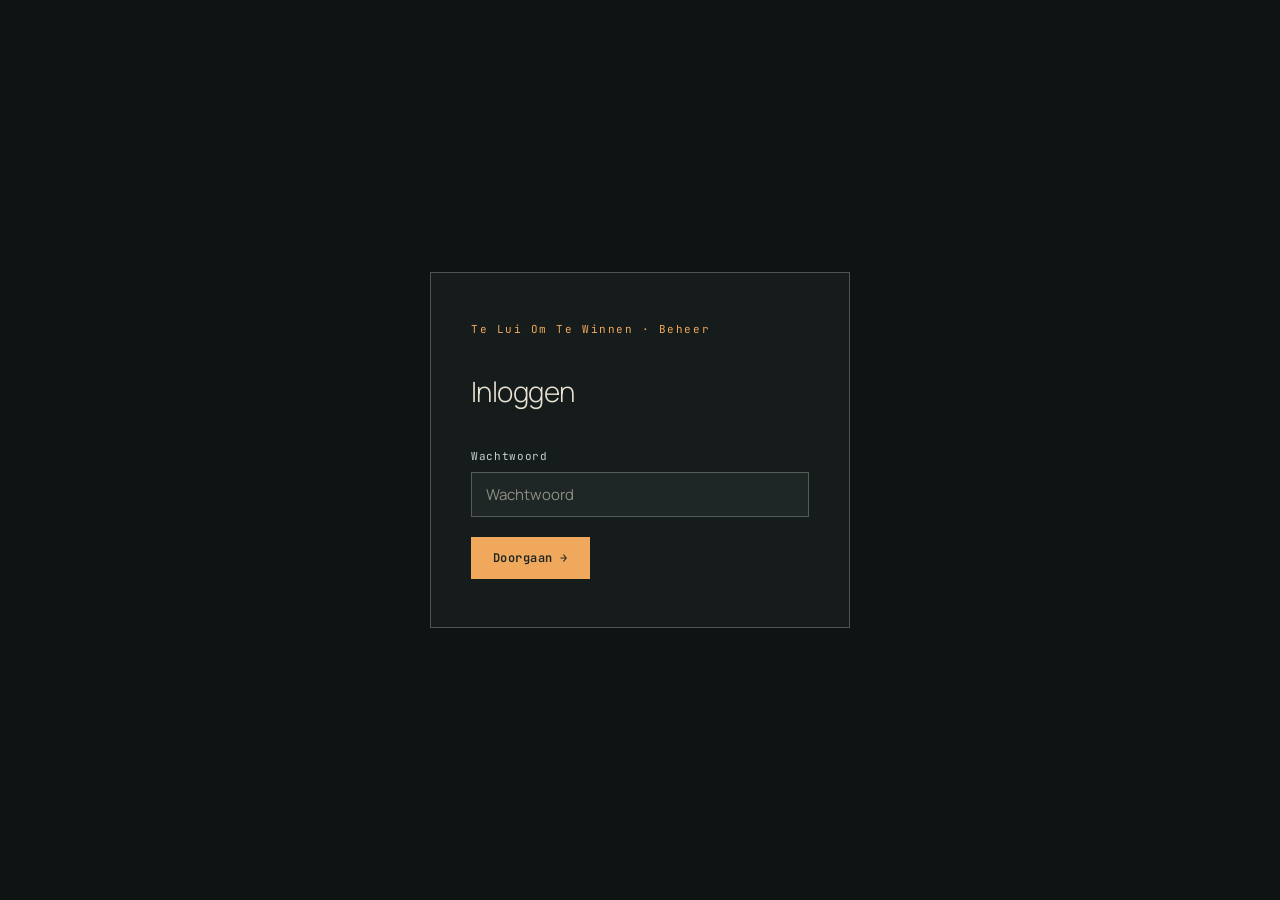
<file: admin.html>
<!doctype html>
<html lang="nl">
<head>
<meta charset="utf-8" />
<meta name="viewport" content="width=device-width, initial-scale=1" />
<title>Beheer — Te Lui Om Te Winnen</title>
<link rel="preconnect" href="https://fonts.googleapis.com">
<link rel="preconnect" href="https://fonts.gstatic.com" crossorigin>
<link href="https://fonts.googleapis.com/css2?family=Manrope:wght@300;400;500;600;700&family=JetBrains+Mono:wght@400;500&display=swap" rel="stylesheet">
<style>
:root {
  --bg: #0E1413;
  --bg2: #151C1B;
  --bg3: #1E2725;
  --border: rgba(233,226,211,0.14);
  --border-strong: rgba(233,226,211,0.28);
  --fg: #E9E2D3;
  --fg-soft: rgba(233,226,211,0.55);
  --orange: #F0A95C;
  --orange-deep: #E59A4F;
  --teal: #9DB5B0;
  --teal-deep: #C5D2CF;
  --danger: #e05c5c;
  --font: "Manrope", system-ui, sans-serif;
  --mono: "JetBrains Mono", ui-monospace, monospace;
}
*, *::before, *::after { box-sizing: border-box; margin: 0; padding: 0; }
html, body { height: 100%; }
body { font-family: var(--font); background: var(--bg); color: var(--fg); font-size: 15px; line-height: 1.5; -webkit-font-smoothing: antialiased; }

/* ---- Login ---- */
#login-screen {
  display: flex; align-items: center; justify-content: center;
  min-height: 100vh; padding: 40px 20px;
}
.login-box {
  width: 100%; max-width: 420px;
  border: 1px solid var(--border-strong);
  background: var(--bg2);
  padding: 48px 40px;
}
.login-logo {
  font-family: var(--mono); font-size: 11px; letter-spacing: 0.14em;
  color: var(--orange); margin-bottom: 32px;
}
.login-title {
  font-size: 28px; font-weight: 300; letter-spacing: -0.02em;
  color: var(--fg); margin-bottom: 8px;
}
.login-sub {
  font-size: 13px; color: var(--fg-soft); margin-bottom: 36px;
}
.field { display: flex; flex-direction: column; gap: 8px; margin-bottom: 20px; }
.field label { font-family: var(--mono); font-size: 11px; letter-spacing: 0.06em; color: var(--teal-deep); }
.field input, .field select, .field textarea {
  background: var(--bg3); border: 1px solid var(--border-strong);
  color: var(--fg); font-family: var(--font); font-size: 15px;
  padding: 11px 14px; outline: none;
  transition: border-color 0.2s;
}
.field input:focus, .field select:focus, .field textarea:focus { border-color: var(--orange); }
.field input::placeholder, .field textarea::placeholder { color: var(--fg-soft); }
.field textarea { resize: vertical; min-height: 70px; }
.field-hint { font-size: 12px; color: var(--fg-soft); line-height: 1.4; margin-top: 4px; }
.field-hint a { color: var(--orange); }
.btn {
  display: inline-flex; align-items: center; gap: 8px;
  background: var(--orange); color: #1B2422;
  border: none; font-family: var(--mono); font-size: 12px;
  letter-spacing: 0.04em; font-weight: 600;
  padding: 13px 22px; cursor: pointer;
  transition: background 0.2s, transform 0.15s;
}
.btn:hover { background: #F5BA75; transform: translateX(2px); }
.btn.secondary { background: transparent; border: 1px solid var(--border-strong); color: var(--fg-soft); }
.btn.secondary:hover { border-color: var(--fg-soft); color: var(--fg); transform: none; }
.btn.danger { background: transparent; border: 1px solid var(--danger); color: var(--danger); }
.btn.danger:hover { background: var(--danger); color: #fff; transform: none; }
.btn.small { padding: 7px 14px; font-size: 11px; }
.login-err { color: var(--danger); font-size: 13px; margin-top: 14px; display: none; }

/* ---- App shell ---- */
#app { display: none; flex-direction: column; min-height: 100vh; }
.topbar {
  position: sticky; top: 0; z-index: 50;
  background: var(--bg2); border-bottom: 1px solid var(--border);
  display: flex; align-items: center; justify-content: space-between;
  padding: 0 32px; height: 56px; gap: 24px;
}
.topbar-brand { font-family: var(--mono); font-size: 11px; letter-spacing: 0.1em; color: var(--orange); }
.topbar-save-wrap { display: flex; align-items: center; gap: 14px; }
.save-status { font-family: var(--mono); font-size: 11px; letter-spacing: 0.04em; color: var(--fg-soft); }
.save-status.ok { color: #5cb85c; }
.save-status.err { color: var(--danger); }

/* ---- Tabs ---- */
.tabs { background: var(--bg2); border-bottom: 1px solid var(--border); display: flex; padding: 0 32px; gap: 0; }
.tab {
  font-family: var(--mono); font-size: 12px; letter-spacing: 0.04em;
  color: var(--fg-soft); background: none; border: none;
  padding: 14px 20px; cursor: pointer; border-bottom: 2px solid transparent;
  transition: color 0.2s, border-color 0.2s;
}
.tab:hover { color: var(--fg); }
.tab.active { color: var(--orange); border-bottom-color: var(--orange); }

/* ---- Content area ---- */
.content { flex: 1; padding: 40px 32px; max-width: 1100px; }
.section-title {
  font-size: 22px; font-weight: 300; letter-spacing: -0.01em;
  color: var(--fg); margin-bottom: 6px;
}
.section-sub { font-size: 13px; color: var(--fg-soft); margin-bottom: 32px; }

/* ---- Season selector (uitslagen) ---- */
.season-bar { display: flex; align-items: center; gap: 12px; margin-bottom: 24px; flex-wrap: wrap; }
.season-pill {
  font-family: var(--mono); font-size: 11px; letter-spacing: 0.04em;
  background: var(--bg3); border: 1px solid var(--border-strong);
  color: var(--fg-soft); padding: 6px 14px; cursor: pointer;
  transition: all 0.2s;
}
.season-pill.active { background: var(--orange); color: #1B2422; border-color: var(--orange); font-weight: 600; }
.season-pill:hover:not(.active) { color: var(--fg); border-color: var(--fg-soft); }
.add-season-field { display: flex; gap: 8px; align-items: center; }
.add-season-field input { width: 120px; }

/* ---- Item list ---- */
.item-list { display: flex; flex-direction: column; gap: 0; border: 1px solid var(--border); }
.item-row {
  display: flex; align-items: flex-start; gap: 12px;
  padding: 16px 20px; border-bottom: 1px solid var(--border);
  transition: background 0.15s;
}
.item-row:last-child { border-bottom: none; }
.item-row:hover { background: var(--bg2); }
.item-row-info { flex: 1; min-width: 0; }
.item-row-title { font-size: 15px; color: var(--fg); font-weight: 500; }
.item-row-sub { font-size: 12px; color: var(--fg-soft); font-family: var(--mono); margin-top: 3px; }
.item-row-actions { display: flex; gap: 8px; flex-shrink: 0; padding-top: 2px; }

/* ---- Edit form (inline) ---- */
.edit-form {
  background: var(--bg3); border: 1px solid var(--border-strong);
  padding: 24px; margin-bottom: 0;
}
.edit-form-title { font-family: var(--mono); font-size: 11px; letter-spacing: 0.08em; color: var(--orange); margin-bottom: 20px; }
.form-grid { display: grid; grid-template-columns: 1fr 1fr; gap: 16px; }
.form-grid.single { grid-template-columns: 1fr; }
.form-actions { display: flex; gap: 10px; margin-top: 20px; }

/* ---- Add item button ---- */
.add-btn {
  display: flex; align-items: center; justify-content: center; gap: 8px;
  width: 100%; padding: 14px; border: 1px dashed var(--border-strong);
  background: none; color: var(--fg-soft); font-family: var(--mono);
  font-size: 12px; letter-spacing: 0.04em; cursor: pointer;
  margin-top: 12px; transition: all 0.2s;
}
.add-btn:hover { border-color: var(--orange); color: var(--orange); background: rgba(240,169,92,0.05); }

/* ---- Confirm dialog ---- */
.overlay {
  display: none; position: fixed; inset: 0; z-index: 200;
  background: rgba(0,0,0,0.7); align-items: center; justify-content: center;
}
.overlay.open { display: flex; }
.dialog {
  background: var(--bg2); border: 1px solid var(--border-strong);
  padding: 36px; max-width: 380px; width: 90%;
}
.dialog-title { font-size: 18px; font-weight: 500; margin-bottom: 10px; }
.dialog-body { font-size: 14px; color: var(--fg-soft); margin-bottom: 28px; line-height: 1.5; }
.dialog-actions { display: flex; gap: 10px; }

/* ---- Responsive ---- */
@media (max-width: 640px) {
  .topbar, .tabs, .content { padding-left: 16px; padding-right: 16px; }
  .form-grid { grid-template-columns: 1fr; }
  .tab { padding: 12px 12px; font-size: 11px; }
}
</style>
</head>
<body>

<!-- LOGIN SCREEN -->
<div id="login-screen">
  <div class="login-box">
    <div class="login-logo">Te Lui Om Te Winnen · Beheer</div>
    <div class="login-title">Inloggen</div>
    <div class="login-sub"></div>
    <div class="field">
      <label>Wachtwoord</label>
      <input type="password" id="pin-input" placeholder="Wachtwoord" autocomplete="current-password" />
    </div>
    <button class="btn" onclick="doLogin()">Doorgaan →</button>
    <div class="login-err" id="login-err"></div>
  </div>
</div>

<!-- TOKEN SETUP SCREEN -->
<div id="token-screen" style="display:none; align-items:center; justify-content:center; min-height:100vh; padding:40px 20px;">
  <div class="login-box">
    <div class="login-logo">Te Lui Om Te Winnen · Beheer</div>
    <div class="login-title">Eénmalige instelling</div>
    <div class="login-sub">Om wijzigingen op te slaan is een GitHub-koppeling nodig. Dit doe je slechts één keer.</div>
    <div class="field">
      <label>GitHub-token</label>
      <input type="password" id="token-input" placeholder="ghp_..." autocomplete="off" />
      <div class="field-hint">
        Ga naar
        <a href="https://github.com/settings/tokens/new?scopes=repo&description=TLOTW+Beheer" target="_blank">github.com → Settings → Personal access tokens → Generate new token (classic)</a>,
        vink <strong>repo</strong> aan en plak de token hier.
      </div>
    </div>
    <button class="btn" onclick="saveToken()">Verbinden →</button>
    <div class="login-err" id="token-err"></div>
  </div>
</div>

<!-- CONFIRM DIALOG -->
<div class="overlay" id="confirm-overlay">
  <div class="dialog">
    <div class="dialog-title">Verwijderen?</div>
    <div class="dialog-body" id="confirm-body">Ben je zeker dat je dit item wil verwijderen?</div>
    <div class="dialog-actions">
      <button class="btn danger" id="confirm-yes">Verwijderen</button>
      <button class="btn secondary" onclick="closeConfirm()">Annuleren</button>
    </div>
  </div>
</div>

<!-- MAIN APP -->
<div id="app">
  <div class="topbar">
    <div class="topbar-brand">TLOTW · Beheer</div>
    <div class="topbar-save-wrap">
      <span class="save-status" id="save-status"></span>
      <button class="btn" onclick="saveContent()">Opslaan →</button>
      <button class="btn secondary small" onclick="resetToken()" title="GitHub-koppeling opnieuw instellen">⚙ Koppeling</button>
      <button class="btn secondary small" onclick="doLogout()">Uitloggen</button>
    </div>
  </div>

  <div class="tabs">
    <button class="tab active" onclick="switchTab('kalender', this)">Kalender</button>
    <button class="tab" onclick="switchTab('uitslagen', this)">Uitslagen</button>
    <button class="tab" onclick="switchTab('leden', this)">Leden</button>
    <button class="tab" onclick="switchTab('mottos', this)">Motto's</button>
    <button class="tab" onclick="switchTab('media', this)">Persartikelen</button>
    <button class="tab" onclick="switchTab('eigenquiz', this)">Eigen quiz</button>
    <button class="tab" onclick="switchTab('teksten', this)">Teksten</button>
  </div>

  <div class="content" id="content-area"></div>
</div>

<script>
// ---- Config ----
const OWNER = 'michieltheunis';
const REPO  = 'teluiomtewinnen';
const FILE  = 'content.json';
const PIN_HASH = '50135b86aa124c9cd417fd228f9fdae73d182ad0e0200882426787143c6fcd03';

let content = null;
let token   = null;
let currentTab = 'kalender';
let currentSeason = null;
let pendingDelete = null;

function show(id) { document.getElementById(id).style.display = 'flex'; }
function hide(id) { document.getElementById(id).style.display = 'none'; }
function showErr(id, msg) { const el = document.getElementById(id); el.textContent = msg; el.style.display = 'block'; }
function hideErr(id) { document.getElementById(id).style.display = 'none'; }

// ---- Auth ----
async function sha256(str) {
  const buf = await crypto.subtle.digest('SHA-256', new TextEncoder().encode(str));
  return Array.from(new Uint8Array(buf)).map(b => b.toString(16).padStart(2,'0')).join('');
}

async function doLogin() {
  const pw = document.getElementById('pin-input').value;
  hideErr('login-err');
  if (!pw) { showErr('login-err', 'Vul je wachtwoord in.'); return; }
  const hash = await sha256(pw);
  if (hash !== PIN_HASH) { showErr('login-err', 'Fout wachtwoord.'); return; }

  // Check if token is already stored
  const saved = localStorage.getItem('tlotw_token');
  if (saved) {
    token = saved;
    await loadContent();
  } else {
    hide('login-screen');
    show('token-screen');
  }
}

async function saveToken() {
  const tok = document.getElementById('token-input').value.trim();
  hideErr('token-err');
  if (!tok) { showErr('token-err', 'Plak je GitHub-token.'); return; }
  token = tok;
  localStorage.setItem('tlotw_token', tok);
  hide('token-screen');
  await loadContent();
}

function resetToken() {
  token = null;
  localStorage.removeItem('tlotw_token');
  hide('app');
  document.getElementById('token-input').value = '';
  show('token-screen');
}

function doLogout() {
  token = null;
  hide('app');
  document.getElementById('pin-input').value = '';
  hideErr('login-err');
  show('login-screen');
}

// ---- GitHub API ----
async function ghGet() {
  const r = await fetch(`https://api.github.com/repos/${OWNER}/${REPO}/contents/${FILE}`, {
    headers: { Authorization: `token ${token}`, Accept: 'application/vnd.github.v3+json' }
  });
  if (r.status === 401 || r.status === 403) {
    token = null;
    localStorage.removeItem('tlotw_token');
    hide('login-screen');
    hide('app');
    document.getElementById('token-input').value = '';
    showErr('token-err', 'Token verlopen of ongeldig. Voer een nieuw token in.');
    show('token-screen');
    throw new Error('token_expired');
  }
  if (!r.ok) throw new Error('Kon content niet ophalen (status ' + r.status + ').');
  return r.json();
}

async function loadContent() {
  setStatus('Laden…', '');
  try {
    const file = await ghGet();
    const bytes = Uint8Array.from(atob(file.content.replace(/\n/g,'')), c => c.charCodeAt(0));
    content = JSON.parse(new TextDecoder('utf-8').decode(bytes));
    document.getElementById('login-screen').style.display = 'none';
    document.getElementById('app').style.display = 'flex';
    if (content.uitslagen) currentSeason = Object.keys(content.uitslagen)[0];
    renderTab();
    setStatus('', '');
  } catch(e) {
    if (e.message === 'token_expired') return;
    document.getElementById('login-err').textContent = e.message;
    document.getElementById('login-err').style.display = 'block';
  }
}

async function saveContent() {
  setStatus('Opslaan…', '');
  try {
    const file = await ghGet();
    const body = JSON.stringify({
      message: 'Beheer: content bijgewerkt',
      content: btoa(unescape(encodeURIComponent(JSON.stringify(content, null, 2)))),
      sha: file.sha
    });
    const r = await fetch(`https://api.github.com/repos/${OWNER}/${REPO}/contents/${FILE}`, {
      method: 'PUT',
      headers: { Authorization: `token ${token}`, Accept: 'application/vnd.github.v3+json', 'Content-Type': 'application/json' },
      body
    });
    if (!r.ok) { const d = await r.json(); throw new Error(d.message || 'Opslaan mislukt'); }
    setStatus('✓ Opgeslagen — live binnen ~1 minuut', 'ok');
    setTimeout(() => setStatus('', ''), 6000);
  } catch(e) {
    setStatus('✗ ' + e.message, 'err');
  }
}

function setStatus(msg, cls) {
  const el = document.getElementById('save-status');
  el.textContent = msg;
  el.className = 'save-status' + (cls ? ' ' + cls : '');
}

// ---- Tabs ----
function switchTab(tab, btn) {
  currentTab = tab;
  document.querySelectorAll('.tab').forEach(t => t.classList.remove('active'));
  btn.classList.add('active');
  renderTab();
}

function renderTab() {
  const area = document.getElementById('content-area');
  if (currentTab === 'kalender') area.innerHTML = renderKalender();
  else if (currentTab === 'uitslagen') area.innerHTML = renderUitslagen();
  else if (currentTab === 'leden') area.innerHTML = renderLeden();
  else if (currentTab === 'mottos') area.innerHTML = renderMottos();
  else if (currentTab === 'media') area.innerHTML = renderMedia();
  else if (currentTab === 'eigenquiz') area.innerHTML = renderEigenQuiz();
  else if (currentTab === 'teksten') area.innerHTML = renderTeksten();
}

// ---- Confirm dialog ----
function confirmDelete(label, onYes) {
  document.getElementById('confirm-body').textContent = `Verwijder "${label}"?`;
  document.getElementById('confirm-overlay').classList.add('open');
  pendingDelete = () => { onYes(); closeConfirm(); renderTab(); };
  document.getElementById('confirm-yes').onclick = pendingDelete;
}
function closeConfirm() {
  document.getElementById('confirm-overlay').classList.remove('open');
  pendingDelete = null;
}

// ---- Escape HTML ----
function esc(s) { return String(s||'').replace(/&/g,'&amp;').replace(/</g,'&lt;').replace(/>/g,'&gt;').replace(/"/g,'&quot;'); }

// ---- Form helpers ----
function field(id, label, value, opts={}) {
  const type = opts.type || 'text';
  const hint = opts.hint ? `<div class="field-hint">${opts.hint}</div>` : '';
  if (type === 'textarea') {
    return `<div class="field"><label>${label}</label><textarea id="${id}" rows="3">${esc(value)}</textarea>${hint}</div>`;
  }
  if (type === 'checkbox') {
    const chk = value ? 'checked' : '';
    return `<div class="field" style="flex-direction:row;align-items:center;gap:10px"><input type="checkbox" id="${id}" ${chk} style="width:18px;height:18px;accent-color:var(--orange)"><label style="margin:0">${label}</label>${hint}</div>`;
  }
  return `<div class="field"><label>${label}</label><input type="${type}" id="${id}" value="${esc(value)}" placeholder="${esc(opts.placeholder||'')}">${hint}</div>`;
}

function getVal(id) { const el = document.getElementById(id); return el ? (el.type==='checkbox' ? el.checked : el.value.trim()) : ''; }

// ==============================
// KALENDER
// ==============================
function renderKalender() {
  let rows = '';
  (content.kalender || []).forEach((k, i) => {
    rows += `
    <div class="item-row" id="kal-row-${i}">
      <div class="item-row-info">
        <div class="item-row-title">${esc(k.d)} ${esc(k.m)} — ${esc(k.quiz)}</div>
        <div class="item-row-sub">${esc(k.where)} · ${esc((k.ploeg||[]).join(', '))}</div>
      </div>
      <div class="item-row-actions">
        <button class="btn small" onclick="openUitslag(${i})" title="Uitslag ingeven en quiz verplaatsen naar uitslagen">✓ Uitslag</button>
        <button class="btn secondary small" onclick="editKal(${i})">Bewerken</button>
        <button class="btn danger small" onclick="deleteKal(${i})">✕</button>
      </div>
    </div>
    <div id="kal-form-${i}" style="display:none"></div>`;
  });
  return `
    <div class="section-title">Kalender</div>
    <div class="section-sub">Komende quizzen beheren. Klik "✓ Uitslag" om een result in te geven — de quiz verdwijnt dan automatisch van de kalender.</div>
    <div class="item-list">${rows}</div>
    <button class="add-btn" onclick="addKal()">+ Quiz toevoegen</button>
    <div id="kal-add-form"></div>`;
}

function openUitslag(i) {
  // Close any other open forms first
  document.querySelectorAll('[id^="kal-form-"]').forEach(el => { el.style.display='none'; el.innerHTML=''; });
  const k = content.kalender[i];
  const seasons = Object.keys(content.uitslagen || {});
  const seasonOpts = seasons.map(s => `<option value="${esc(s)}">${esc(s)}</option>`).join('');
  const el = document.getElementById('kal-form-'+i);
  el.style.display = 'block';
  el.innerHTML = `<div class="edit-form" style="border-left:3px solid var(--orange)">
    <div class="edit-form-title">✓ Uitslag ingeven — ${esc(k.quiz)} (${esc(k.d)} ${esc(k.m)})</div>
    <div class="form-grid">
      ${field('uit-kal-rank','Eindstand (plaats)',''  ,{placeholder:'3'})}
      ${field('uit-kal-of'  ,'Totaal ploegen'   ,''  ,{placeholder:'42'})}
      <div class="field"><label>Seizoen</label><select id="uit-kal-season" style="background:var(--bg3);border:1px solid var(--border-strong);color:var(--fg);font-family:var(--font);font-size:15px;padding:11px 14px">${seasonOpts}</select></div>
    </div>
    ${field('uit-kal-youth','Beste jongerenploeg',false,{type:'checkbox'})}
    <div class="form-actions">
      <button class="btn" onclick="saveUitslag(${i})">Opslaan & van kalender verwijderen</button>
      <button class="btn secondary" onclick="cancelUitslag(${i})">Annuleren</button>
    </div>
  </div>`;
}

function cancelUitslag(i) {
  const el = document.getElementById('kal-form-'+i);
  el.style.display = 'none'; el.innerHTML = '';
}

function saveUitslag(i) {
  const k = content.kalender[i];
  const rank = getVal('uit-kal-rank');
  const of   = getVal('uit-kal-of');
  const season = getVal('uit-kal-season');
  const youth  = getVal('uit-kal-youth');

  const result = {
    date: `${k.d} ${k.m} 2026`,
    quiz: k.quiz,
    place: k.where,
    rank: isNaN(rank) || rank === '' ? rank : Number(rank),
    of:   isNaN(of)   || of   === '' ? of   : Number(of)
  };
  if (youth) result.youthWin = true;

  if (!content.uitslagen[season]) content.uitslagen[season] = [];
  content.uitslagen[season].unshift(result);
  content.kalender.splice(i, 1);
  currentSeason = season;
  renderTab();
}

function editKal(i) {
  const k = content.kalender[i];
  document.getElementById('kal-form-'+i).style.display = 'block';
  document.getElementById('kal-form-'+i).innerHTML = kalForm('kal-e-'+i, k, `saveKal(${i})`, `cancelKal(${i})`);
}
function cancelKal(i) { document.getElementById('kal-form-'+i).style.display='none'; }
function saveKal(i) {
  content.kalender[i] = readKalForm('kal-e-'+i);
  renderTab();
}
function deleteKal(i) {
  confirmDelete(content.kalender[i].quiz, () => content.kalender.splice(i,1));
}
function addKal() {
  const pf = document.getElementById('kal-add-form');
  pf.innerHTML = kalForm('kal-new', {d:'',m:'',quiz:'',where:'Lommel',ploeg:[]}, 'saveKalNew()', 'cancelKalNew()');
}
function saveKalNew() { content.kalender.push(readKalForm('kal-new')); renderTab(); }
function cancelKalNew() { document.getElementById('kal-add-form').innerHTML=''; }
function kalForm(pfx, k, onSave, onCancel) {
  return `<div class="edit-form">
    <div class="edit-form-title">Quiz bewerken</div>
    <div class="form-grid">
      ${field(pfx+'-d','Dag',k.d,{placeholder:'08'})}
      ${field(pfx+'-m','Maand (afkorting)',k.m,{placeholder:'MEI'})}
      ${field(pfx+'-quiz','Naam quiz',k.quiz)}
      ${field(pfx+'-where','Locatie',k.where)}
    </div>
    ${field(pfx+'-ploeg','Deelnemers (komma-gescheiden)',Array.isArray(k.ploeg)?k.ploeg.join(', '):'',{placeholder:'Michiel, Jorik, ?'})}
    <div class="form-actions">
      <button class="btn" onclick="${onSave}">Opslaan</button>
      <button class="btn secondary" onclick="${onCancel}">Annuleren</button>
    </div>
  </div>`;
}
function readKalForm(pfx) {
  return {
    d: getVal(pfx+'-d'),
    m: getVal(pfx+'-m').toUpperCase(),
    quiz: getVal(pfx+'-quiz'),
    where: getVal(pfx+'-where'),
    ploeg: getVal(pfx+'-ploeg').split(',').map(s=>s.trim()).filter(Boolean)
  };
}

// ==============================
// UITSLAGEN
// ==============================
function renderUitslagen() {
  const seasons = Object.keys(content.uitslagen || {});
  if (!currentSeason || !content.uitslagen[currentSeason]) currentSeason = seasons[0];
  const pills = seasons.map(s =>
    `<button class="season-pill ${s===currentSeason?'active':''}" onclick="switchSeason('${esc(s)}')">${esc(s)}</button>`
  ).join('');
  const rows = content.uitslagen[currentSeason] || [];
  let rowHtml = '';
  rows.forEach((u, i) => {
    const badge = u.youthWin ? ' ★ Jeugd' : '';
    const sub = u.placeholder ? 'Archief-placeholder' : `${esc(u.place)} · ${esc(u.rank)}/${esc(u.of)}${badge}`;
    rowHtml += `
    <div class="item-row">
      <div class="item-row-info">
        <div class="item-row-title">${esc(u.date)} — ${esc(u.quiz)}</div>
        <div class="item-row-sub">${sub}</div>
      </div>
      <div class="item-row-actions">
        <button class="btn secondary small" onclick="editUit(${i})">Bewerken</button>
        <button class="btn danger small" onclick="deleteUit(${i})">✕</button>
      </div>
    </div>
    <div id="uit-form-${i}" style="display:none"></div>`;
  });
  return `
    <div class="section-title">Uitslagen</div>
    <div class="section-sub">Resultaten per seizoen. Voeg ook een nieuw seizoen toe via de knop onderaan.</div>
    <div class="season-bar">
      ${pills}
      <div class="add-season-field">
        <input class="field input" id="new-season-input" placeholder="2026/27" style="width:110px;padding:6px 10px;background:var(--bg3);border:1px solid var(--border-strong);color:var(--fg);font-family:var(--mono);font-size:12px">
        <button class="btn small" onclick="addSeason()">+ Seizoen</button>
      </div>
    </div>
    <div class="item-list" id="uit-list">${rowHtml}</div>
    <button class="add-btn" onclick="addUit()">+ Uitslag toevoegen</button>
    <div id="uit-add-form"></div>`;
}

function switchSeason(s) { currentSeason = s; renderTab(); }
function addSeason() {
  const name = document.getElementById('new-season-input').value.trim();
  if (!name || content.uitslagen[name]) return;
  content.uitslagen[name] = [];
  currentSeason = name;
  renderTab();
}
function editUit(i) {
  const u = content.uitslagen[currentSeason][i];
  document.getElementById('uit-form-'+i).style.display='block';
  document.getElementById('uit-form-'+i).innerHTML = uitForm('uit-e-'+i, u, `saveUit(${i})`, `cancelUit(${i})`);
}
function cancelUit(i) { document.getElementById('uit-form-'+i).style.display='none'; }
function saveUit(i) { content.uitslagen[currentSeason][i] = readUitForm('uit-e-'+i); renderTab(); }
function deleteUit(i) {
  confirmDelete(content.uitslagen[currentSeason][i].quiz, () => content.uitslagen[currentSeason].splice(i,1));
}
function addUit() {
  document.getElementById('uit-add-form').innerHTML = uitForm('uit-new',{date:'',quiz:'',place:'Lommel',rank:'',of:'',youthWin:false},'saveUitNew()','cancelUitNew()');
}
function saveUitNew() { content.uitslagen[currentSeason].unshift(readUitForm('uit-new')); renderTab(); }
function cancelUitNew() { document.getElementById('uit-add-form').innerHTML=''; }
function uitForm(pfx, u, onSave, onCancel) {
  return `<div class="edit-form">
    <div class="edit-form-title">Uitslag bewerken</div>
    <div class="form-grid">
      ${field(pfx+'-date','Datum',u.date,{placeholder:'14 NOV 2025'})}
      ${field(pfx+'-quiz','Naam quiz',u.quiz)}
      ${field(pfx+'-place','Locatie',u.place)}
      ${field(pfx+'-rank','Eindstand (getal)',u.rank,{placeholder:'3'})}
      ${field(pfx+'-of','Totaal ploegen',u.of,{placeholder:'42'})}
    </div>
    ${field(pfx+'-youth','Beste jongerenploeg',u.youthWin,{type:'checkbox'})}
    <div class="form-actions">
      <button class="btn" onclick="${onSave}">Opslaan</button>
      <button class="btn secondary" onclick="${onCancel}">Annuleren</button>
    </div>
  </div>`;
}
function readUitForm(pfx) {
  const rank = getVal(pfx+'-rank');
  const of   = getVal(pfx+'-of');
  return {
    date: getVal(pfx+'-date'),
    quiz: getVal(pfx+'-quiz'),
    place: getVal(pfx+'-place'),
    rank: isNaN(rank) || rank==='' ? rank : Number(rank),
    of: isNaN(of) || of==='' ? of : Number(of),
    youthWin: getVal(pfx+'-youth') || undefined
  };
}

// ==============================
// LEDEN
// ==============================
function renderLeden() {
  let rows = '';
  (content.leden || []).forEach((l, i) => {
    rows += `
    <div class="item-row">
      <div class="item-row-info">
        <div class="item-row-title">${esc(l.name)}</div>
        <div class="item-row-sub">${esc(l.role)}</div>
      </div>
      <div class="item-row-actions">
        <button class="btn secondary small" onclick="editLid(${i})">Bewerken</button>
        <button class="btn danger small" onclick="deleteLid(${i})">✕</button>
      </div>
    </div>
    <div id="lid-form-${i}" style="display:none"></div>`;
  });
  return `
    <div class="section-title">Leden</div>
    <div class="section-sub">Teamleden beheren. Foto's via een publieke URL (bv. Google Photos, Imgur).</div>
    <div class="item-list">${rows}</div>
    <button class="add-btn" onclick="addLid()">+ Lid toevoegen</button>
    <div id="lid-add-form"></div>`;
}

function editLid(i) {
  const l = content.leden[i];
  document.getElementById('lid-form-'+i).style.display='block';
  document.getElementById('lid-form-'+i).innerHTML = lidForm('lid-e-'+i, l, `saveLid(${i})`, `cancelLid(${i})`);
}
function cancelLid(i) { document.getElementById('lid-form-'+i).style.display='none'; }
function saveLid(i) { content.leden[i] = readLidForm('lid-e-'+i); renderTab(); }
function deleteLid(i) {
  confirmDelete(content.leden[i].name, () => content.leden.splice(i,1));
}
function addLid() {
  document.getElementById('lid-add-form').innerHTML = lidForm('lid-new',{name:'',role:'',bio:'',photo:''},'saveLidNew()','cancelLidNew()');
}
function saveLidNew() { content.leden.push(readLidForm('lid-new')); renderTab(); }
function cancelLidNew() { document.getElementById('lid-add-form').innerHTML=''; }
function lidForm(pfx, l, onSave, onCancel) {
  return `<div class="edit-form">
    <div class="edit-form-title">Lid bewerken</div>
    <div class="form-grid">
      ${field(pfx+'-name','Naam',l.name)}
      ${field(pfx+'-role','Rol / specialiteit',l.role)}
    </div>
    ${field(pfx+'-bio','Bio',l.bio,{type:'textarea'})}
    ${field(pfx+'-photo','Foto-URL (optioneel)',l.photo||'',{placeholder:'https://...jpg',hint:'Publieke URL van een foto. Laat leeg voor het standaard patroon.'})}
    <div class="form-actions">
      <button class="btn" onclick="${onSave}">Opslaan</button>
      <button class="btn secondary" onclick="${onCancel}">Annuleren</button>
    </div>
  </div>`;
}
function readLidForm(pfx) {
  return { name: getVal(pfx+'-name'), role: getVal(pfx+'-role'), bio: getVal(pfx+'-bio'), photo: getVal(pfx+'-photo') };
}

// ==============================
// MOTTO'S
// ==============================
function renderMottos() {
  let rows = '';
  (content.mottos || []).forEach((m, i) => {
    rows += `
    <div class="item-row">
      <div class="item-row-info">
        <div class="item-row-title" style="font-style:italic">"${esc(m.q)}"</div>
        <div class="item-row-sub">${esc(m.a)}</div>
      </div>
      <div class="item-row-actions">
        <button class="btn secondary small" onclick="editMotto(${i})">Bewerken</button>
        <button class="btn danger small" onclick="deleteMotto(${i})">✕</button>
      </div>
    </div>
    <div id="motto-form-${i}" style="display:none"></div>`;
  });
  return `
    <div class="section-title">Motto's & leuzen</div>
    <div class="section-sub">De droge citaten onderaan de leuzen-sectie.</div>
    <div class="item-list">${rows}</div>
    <button class="add-btn" onclick="addMotto()">+ Leuze toevoegen</button>
    <div id="motto-add-form"></div>`;
}

function editMotto(i) {
  const m = content.mottos[i];
  document.getElementById('motto-form-'+i).style.display='block';
  document.getElementById('motto-form-'+i).innerHTML = mottoForm('motto-e-'+i, m, `saveMotto(${i})`, `cancelMotto(${i})`);
}
function cancelMotto(i) { document.getElementById('motto-form-'+i).style.display='none'; }
function saveMotto(i) { content.mottos[i] = readMottoForm('motto-e-'+i); renderTab(); }
function deleteMotto(i) {
  confirmDelete(content.mottos[i].q.slice(0,40)+'…', () => content.mottos.splice(i,1));
}
function addMotto() {
  document.getElementById('motto-add-form').innerHTML = mottoForm('motto-new',{q:'',a:''},'saveMottoNew()','cancelMottoNew()');
}
function saveMottoNew() { content.mottos.push(readMottoForm('motto-new')); renderTab(); }
function cancelMottoNew() { document.getElementById('motto-add-form').innerHTML=''; }
function mottoForm(pfx, m, onSave, onCancel) {
  return `<div class="edit-form">
    <div class="edit-form-title">Leuze bewerken</div>
    ${field(pfx+'-q','Citaat',m.q,{type:'textarea'})}
    ${field(pfx+'-a','Toeschrijving',m.a,{placeholder:'Michiel, openingswoord'})}
    <div class="form-actions">
      <button class="btn" onclick="${onSave}">Opslaan</button>
      <button class="btn secondary" onclick="${onCancel}">Annuleren</button>
    </div>
  </div>`;
}
function readMottoForm(pfx) {
  return { q: getVal(pfx+'-q'), a: getVal(pfx+'-a') };
}

// ==============================
// MEDIA / PERSARTIKELEN
// ==============================
function renderMedia() {
  let rows = '';
  (content.media || []).forEach((clip, i) => {
    rows += `
    <div class="item-row">
      <div class="item-row-info">
        <div class="item-row-title">${esc(clip.titel)}</div>
        <div class="item-row-sub">${esc(clip.bron)} · ${esc(clip.datum)}</div>
      </div>
      <div class="item-row-actions">
        <button class="btn secondary small" onclick="editClip(${i})">Bewerken</button>
        <button class="btn danger small" onclick="deleteClip(${i})">✕</button>
      </div>
    </div>
    <div id="clip-form-${i}" style="display:none"></div>`;
  });
  return `
    <div class="section-title">Persartikelen</div>
    <div class="section-sub">Krantenknipsels en media-vermeldingen op de site.</div>
    <div class="item-list">${rows}</div>
    <button class="add-btn" onclick="addClip()">+ Artikel toevoegen</button>
    <div id="clip-add-form"></div>`;
}

function editClip(i) {
  const c = content.media[i];
  document.getElementById('clip-form-'+i).style.display='block';
  document.getElementById('clip-form-'+i).innerHTML = clipForm('clip-e-'+i, c, `saveClip(${i})`, `cancelClip(${i})`);
}
function cancelClip(i) { document.getElementById('clip-form-'+i).style.display='none'; }
function saveClip(i) { content.media[i] = readClipForm('clip-e-'+i); renderTab(); }
function deleteClip(i) {
  confirmDelete(content.media[i].titel, () => content.media.splice(i,1));
}
function addClip() {
  document.getElementById('clip-add-form').innerHTML = clipForm('clip-new',{bron:'De Lommelse Gazet',datum:'',titel:'',quote:'',foto:''},'saveClipNew()','cancelClipNew()');
}
function saveClipNew() { content.media.push(readClipForm('clip-new')); renderTab(); }
function cancelClipNew() { document.getElementById('clip-add-form').innerHTML=''; }
function clipForm(pfx, c, onSave, onCancel) {
  return `<div class="edit-form">
    <div class="edit-form-title">Artikel bewerken</div>
    <div class="form-grid">
      ${field(pfx+'-bron','Bron',c.bron,{placeholder:'De Lommelse Gazet'})}
      ${field(pfx+'-datum','Datum',c.datum,{placeholder:'15.11.2025'})}
    </div>
    ${field(pfx+'-titel','Titel',c.titel)}
    ${field(pfx+'-quote','Citaat / samenvatting',c.quote,{type:'textarea'})}
    ${field(pfx+'-foto','Foto-URL (optioneel)',c.foto||'',{placeholder:'https://...jpg',hint:'Publieke URL van een afbeelding van het artikel.'})}
    ${field(pfx+'-url','Link naar origineel artikel (optioneel)',c.url||'',{placeholder:'https://delommelsgazet.be/...'})}
    <div class="form-actions">
      <button class="btn" onclick="${onSave}">Opslaan</button>
      <button class="btn secondary" onclick="${onCancel}">Annuleren</button>
    </div>
  </div>`;
}
function readClipForm(pfx) {
  return { bron: getVal(pfx+'-bron'), datum: getVal(pfx+'-datum'), titel: getVal(pfx+'-titel'), quote: getVal(pfx+'-quote'), foto: getVal(pfx+'-foto'), url: getVal(pfx+'-url') };
}

// ==============================
// EIGEN QUIZ
// ==============================
function renderEigenQuiz() {
  const eq = content.eigenQuiz || {};
  return `
    <div class="section-title">Eigen quiz</div>
    <div class="section-sub">Aankondiging voor een quiz die jullie zelf organiseren. Zet "Actief tonen" uit om de aankondiging te verbergen.</div>
    <div class="edit-form" style="max-width:640px">
      ${field('eq-active', 'Actief tonen op de site', eq.active || false, {type:'checkbox'})}
      ${field('eq-titel', 'Titel', eq.titel || '', {placeholder:'Wij organiseren zelf een quiz!'})}
      ${field('eq-datum', 'Datum', eq.datum || '', {placeholder:'vrijdag 13 november'})}
      ${field('eq-tijd', 'Tijdstip (optioneel)', eq.tijd || '', {placeholder:'20:00'})}
      ${field('eq-locatie', 'Locatie (optioneel)', eq.locatie || '', {placeholder:'Zaal De Lommelse Gazet, Lommel'})}
      ${field('eq-beschrijving', 'Beschrijving (optioneel)', eq.beschrijving || '', {type:'textarea', placeholder:'Een korte omschrijving van de quiz.'})}
      ${field('eq-afbeelding', 'Affiche / afbeelding (optioneel)', eq.afbeelding || '', {placeholder:'https://...jpg', hint:'URL van je affiche. Wordt naast de tekst getoond.'})}
      ${field('eq-link', 'Link voor meer info (optioneel)', eq.link || '', {placeholder:'https://...', hint:'Bv. Facebook-event of Eventbrite.'})}
      <div class="form-actions">
        <button class="btn" onclick="saveEigenQuiz()">Toepassen</button>
      </div>
    </div>`;
}

// ==============================
// TEKSTEN
// ==============================
function renderTeksten() {
  const t = content.teksten || {};
  const h = (s) => t[s] || {};
  return `
    <div class="section-title">Teksten</div>
    <div class="section-sub">Pas titels, eyebrows en teksten aan. Gebruik *woord* voor schuine/oranje opmaak, en een nieuwe regel (Enter) voor een regelafbreking in titels.</div>

    <div class="edit-form" style="max-width:700px; margin-bottom:24px">
      <div class="edit-form-title">HERO</div>
      <div class="form-grid">
        ${field('t-hero-statement','Hoofdtekst (\\n = nieuwe regel)',h('hero').statement||'',{placeholder:'Te lui\\nom te *winnen.*'})}
        ${field('t-hero-tagline','Tagline',h('hero').tagline||'')}
      </div>
      ${field('t-hero-quote','Citaat',h('hero').quote||'')}
      ${field('t-hero-quoteAttr','Toeschrijving citaat',h('hero').quoteAttr||'')}
      <div class="form-actions"><button class="btn" onclick="saveTeksten()">Toepassen</button></div>
    </div>

    <div class="edit-form" style="max-width:700px; margin-bottom:24px">
      <div class="edit-form-title">OVER ONS</div>
      <div class="form-grid">
        ${field('t-over-eyebrow','Eyebrow (klein label)',h('over').eyebrow||'')}
        ${field('t-over-heading','Titel',h('over').heading||'')}
      </div>
      ${field('t-over-lead','Introtekst',h('over').lead||'',{type:'textarea'})}
      ${field('t-over-body1','Alinea 1',h('over').body1||'',{type:'textarea'})}
      ${field('t-over-body2','Alinea 2',h('over').body2||'',{type:'textarea'})}
      ${field('t-over-body3','Alinea 3',h('over').body3||'',{type:'textarea'})}
      <div class="form-actions"><button class="btn" onclick="saveTeksten()">Toepassen</button></div>
    </div>

    <div class="edit-form" style="max-width:700px; margin-bottom:24px">
      <div class="edit-form-title">SECTIES (eyebrows & titels)</div>
      <div class="form-grid">
        ${field('t-leuzen-eyebrow','Leuzen — eyebrow',h('leuzen').eyebrow||'')}
        ${field('t-leuzen-heading','Leuzen — titel',h('leuzen').heading||'')}
        ${field('t-kalender-eyebrow','Kalender — eyebrow',h('kalender').eyebrow||'')}
        ${field('t-kalender-heading','Kalender — titel',h('kalender').heading||'')}
        ${field('t-uitslagen-eyebrow','Uitslagen — eyebrow',h('uitslagen').eyebrow||'')}
        ${field('t-uitslagen-heading','Uitslagen — titel',h('uitslagen').heading||'')}
        ${field('t-leden-eyebrow','Leden — eyebrow',h('leden').eyebrow||'')}
        ${field('t-leden-heading','Leden — titel',h('leden').heading||'')}
        ${field('t-media-eyebrow','Pers — eyebrow',h('media').eyebrow||'')}
        ${field('t-media-heading','Pers — titel',h('media').heading||'')}
      </div>
      <div class="form-actions"><button class="btn" onclick="saveTeksten()">Toepassen</button></div>
    </div>

    <div class="edit-form" style="max-width:700px">
      <div class="edit-form-title">CONTACT</div>
      ${field('t-contact-heading','Titel (\\n = nieuwe regel)',h('contact').heading||'')}
      <div class="form-grid">
        ${field('t-contact-email','E-mailadres',h('contact').email||'')}
        ${field('t-contact-locatie','Locatie',h('contact').locatie||'')}
        ${field('t-contact-voorwaarde','Voorwaarde',h('contact').voorwaarde||'')}
      </div>
      <div class="form-actions"><button class="btn" onclick="saveTeksten()">Toepassen</button></div>
    </div>`;
}

function saveTeksten() {
  if (!content.teksten) content.teksten = {};
  const s = (k) => getVal(k);
  content.teksten = {
    hero: {
      statement:  s('t-hero-statement'),
      tagline:    s('t-hero-tagline'),
      quote:      s('t-hero-quote'),
      quoteAttr:  s('t-hero-quoteAttr')
    },
    over: {
      eyebrow: s('t-over-eyebrow'),
      heading: s('t-over-heading'),
      lead:    s('t-over-lead'),
      body1:   s('t-over-body1'),
      body2:   s('t-over-body2'),
      body3:   s('t-over-body3')
    },
    leuzen:   { eyebrow: s('t-leuzen-eyebrow'),   heading: s('t-leuzen-heading') },
    kalender: { eyebrow: s('t-kalender-eyebrow'), heading: s('t-kalender-heading') },
    uitslagen:{ eyebrow: s('t-uitslagen-eyebrow'),heading: s('t-uitslagen-heading') },
    leden:    { eyebrow: s('t-leden-eyebrow'),    heading: s('t-leden-heading') },
    media:    { eyebrow: s('t-media-eyebrow'),    heading: s('t-media-heading') },
    contact: {
      heading:   s('t-contact-heading'),
      email:     s('t-contact-email'),
      locatie:   s('t-contact-locatie'),
      voorwaarde:s('t-contact-voorwaarde')
    }
  };
  setStatus('Wijzigingen klaar — klik Opslaan om te publiceren.', '');
}

function saveEigenQuiz() {
  const prevEq = content.eigenQuiz || {};
  content.eigenQuiz = {
    active:       getVal('eq-active'),
    d:            prevEq.d || '',
    m:            prevEq.m || '',
    titel:        getVal('eq-titel'),
    datum:        getVal('eq-datum'),
    tijd:         getVal('eq-tijd'),
    locatie:      getVal('eq-locatie'),
    beschrijving: getVal('eq-beschrijving'),
    afbeelding:   getVal('eq-afbeelding'),
    link:         getVal('eq-link')
  };
  setStatus('Wijzigingen klaar — klik Opslaan om te publiceren.', '');
}
</script>
</body>
</html>
</file>
